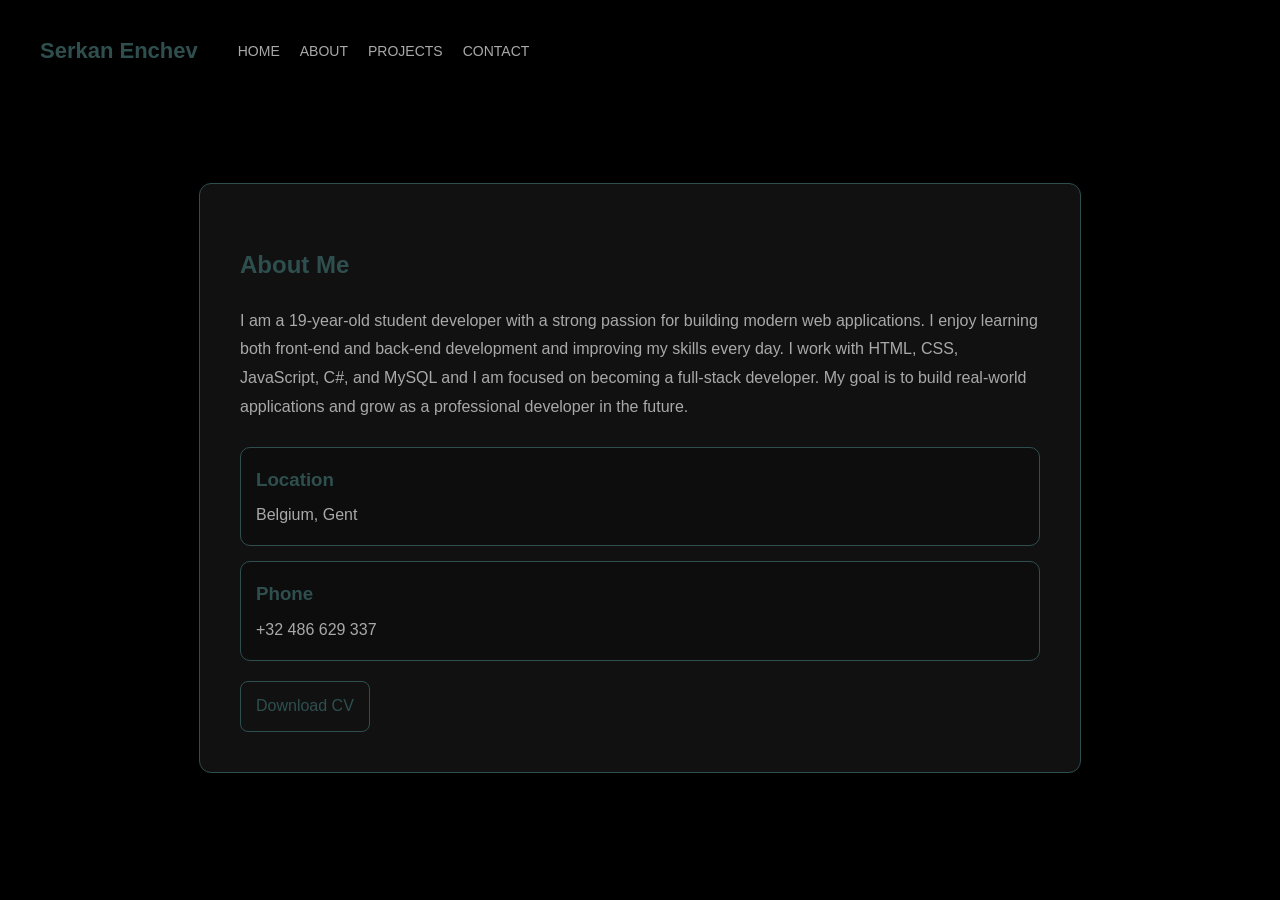
<file: HTML/about.html>
<!doctype html>
<html lang="en">
  <head>
    <meta charset="UTF-8" />
    <meta name="viewport" content="width=device-width, initial-scale=1.0" />
    <link rel="stylesheet" href="/CSS/about.css" />
        <link rel="stylesheet" href="/CSS/main.css" />
    <title>About</title>
  </head>

  <body>

    <nav class="navbar">
      <h1 class="logo">Serkan Enchev</h1>

      <a href="/HTML/index.html">HOME</a>
      <a href="/HTML/about.html">ABOUT</a>
      <a href="/HTML/projects.html">PROJECTS</a>
      <a href="/HTML/contact.html">CONTACT</a>
    </nav>

    <main class="about">

      <div class="about-box">

        <h2>About Me</h2>

        <p>
          I am a 19-year-old student developer with a strong passion for building modern web applications.
          I enjoy learning both front-end and back-end development and improving my skills every day.
          I work with HTML, CSS, JavaScript, C#, and MySQL and I am focused on becoming a full-stack developer.
          My goal is to build real-world applications and grow as a professional developer in the future.
        </p>

        <div class="info-stack">

          <div class="mini-box">
            <h3>Location</h3>
            <p>Belgium, Gent</p>
          </div>

          <div class="mini-box">
            <h3>Phone</h3>
            <p>+32 486 629 337</p>
          </div>

        </div>

        <div class="cv">
          <a href="" download>Download CV</a>
        </div>

      </div>

    </main>

  </body>
</html>
</file>
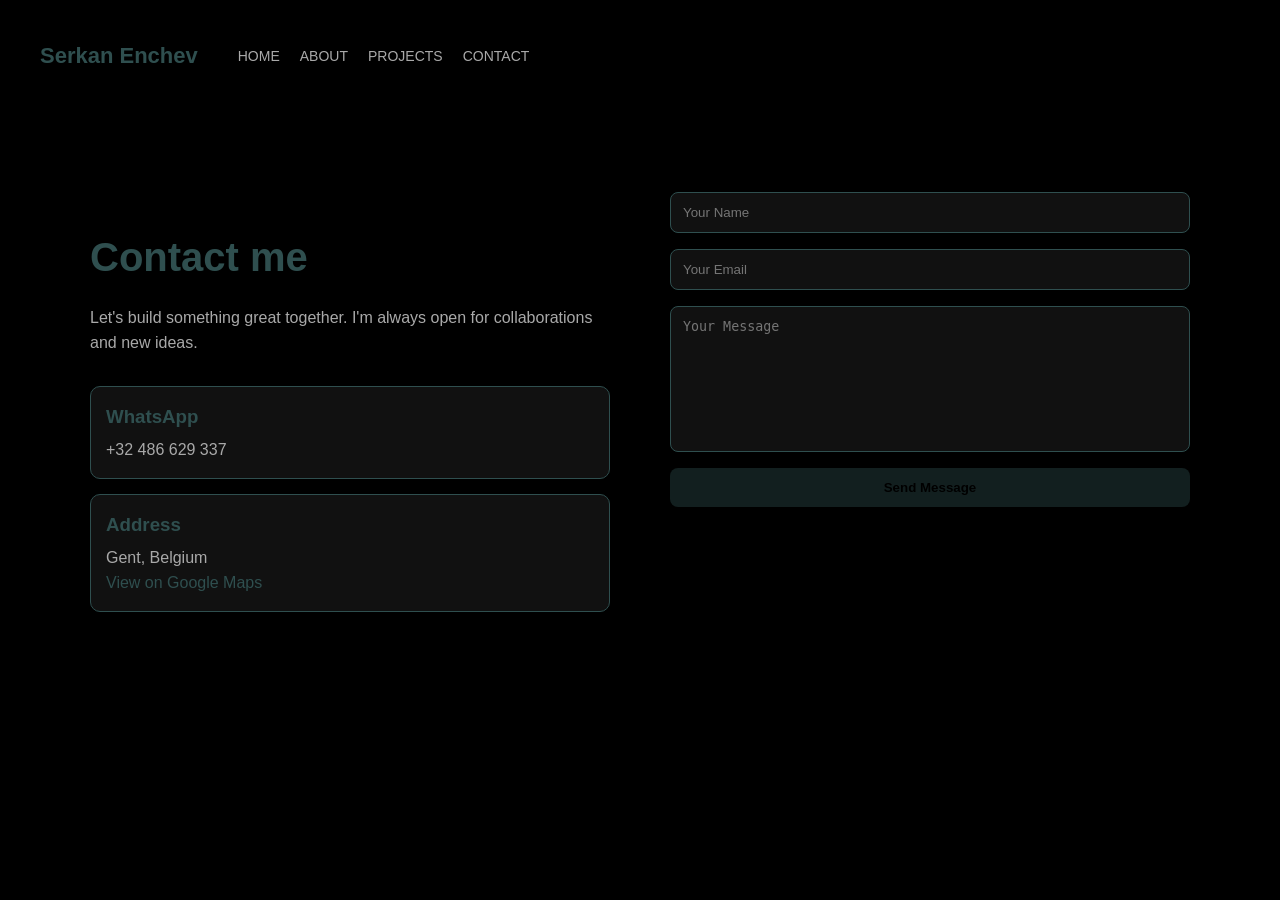
<file: HTML/contact.html>
<!doctype html>
<html lang="en">
  <head>
    <meta charset="UTF-8" />
    <meta name="viewport" content="width=device-width, initial-scale=1.0" />
    <link rel="stylesheet" href="/CSS/contact.css" />
        <link rel="stylesheet" href="/CSS/main.css" />
    <title>Contact</title>
  </head>

  <body>

    <nav class="navbar">
      <h1 class="logo">Serkan Enchev</h1>

      <a href="/HTML/index.html">HOME</a>
      <a href="/HTML/about.html">ABOUT</a>
      <a href="/HTML/projects.html">PROJECTS</a>
      <a href="/HTML/contact.html">CONTACT</a>
    </nav>

    <main class="contact">

      <div class="contact-container">

        <div class="contact-left">

          <h2 class="green-title">Contact me</h2>

          <p class="subtitle">
            Let's build something great together. I'm always open for collaborations and new ideas.
          </p>

          <div class="info-boxes">

            <div class="info-box">
              <h3>WhatsApp</h3>
              <p>+32 486 629 337</p>
            </div>

            <div class="info-box">
              <h3>Address</h3>
              <p>Gent, Belgium</p>
              <a href="https://www.google.com/maps" target="_blank">View on Google Maps</a>
            </div>

          </div>

        </div>

        <div class="contact-right">

          <form class="form" id="contactForm">

            <input type="text" id="name" placeholder="Your Name" />
            <small class="error" id="nameError"></small>

            <input type="email" id="email" placeholder="Your Email" />
            <small class="error" id="emailError"></small>

            <textarea id="message" placeholder="Your Message"></textarea>
            <small class="error" id="messageError"></small>

            <button type="submit" id="submitBtn" disabled>Send Message</button>

            <p id="successMsg"></p>

          </form>

        </div>

      </div>

    </main>

    <script src="/JAVASCRIPT/main.js"></script>

  </body>
</html>
</file>
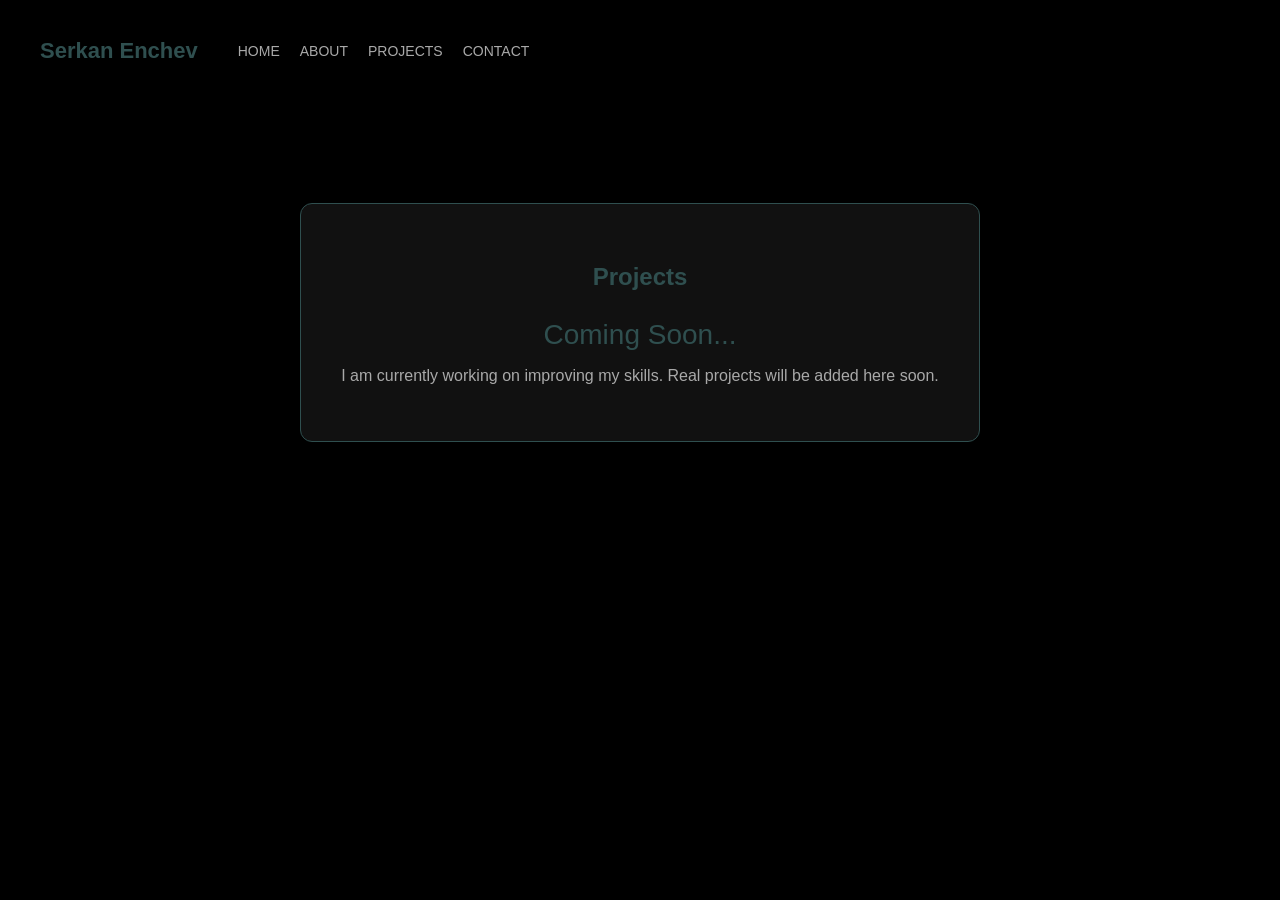
<file: HTML/projects.html>
<!doctype html>
<html lang="en">
  <head>
    <meta charset="UTF-8" />
    <meta name="viewport" content="width=device-width, initial-scale=1.0" />
    <link rel="stylesheet" href="/CSS/project.css" />
        <link rel="stylesheet" href="/CSS/main.css" />
    <title>Projects</title>
  </head>

  <body>

    <nav class="navbar">
      <h1 class="logo">Serkan Enchev</h1>

      <a href="/HTML/index.html">HOME</a>
      <a href="/HTML/about.html">ABOUT</a>
      <a href="/HTML/projects.html">PROJECTS</a>
      <a href="/HTML/contact.html">CONTACT</a>
    </nav>

    <main class="projects">

      <div class="projects-box">
        <h2>Projects</h2>

        <p class="coming">Coming Soon...</p>

        <p class="text">
          I am currently working on improving my skills. Real projects will be added here soon.
        </p>
      </div>

    </main>

  </body>
</html>
</file>
<file: CSS/about.css>
body {
  margin: 0;
  background-color: black;
  color: white;
  font-family: Arial, sans-serif;
}

.navbar {
  display: flex;
  align-items: center;
  gap: 20px;
  padding: 20px 40px;
}

.logo {
  color: darkslategray;
  font-size: 22px;
  margin-right: 20px;
}

.navbar a {
  color: darkgray;
  text-decoration: none;
}

.navbar a:hover {
  color: white;
}

.about {
  display: flex;
  justify-content: center;
  padding: 80px 20px;
}

.about-box {
  max-width: 800px;
  background-color: #111;
  border: 1px solid darkslategray;
  border-radius: 12px;
  padding: 40px;
  line-height: 1.8;
}

.about-box h2 {
  color: darkslategray;
  margin-bottom: 20px;
}

.about-box p {
  color: darkgray;
}


.info-stack {
  display: flex;
  flex-direction: column;
  gap: 15px;
  margin-top: 25px;
}

.mini-box {
  background-color: #0d0d0d;
  border: 1px solid darkslategray;
  padding: 15px;
  border-radius: 10px;
}

.mini-box h3 {
  color: darkslategray;
  margin: 0 0 5px 0;
}

.mini-box p {
  margin: 0;
  color: darkgray;
}


.cv {
  margin-top: 20px;
}

.cv a {
  display: inline-block;
  padding: 10px 15px;
  border: 1px solid darkslategray;
  color: darkslategray;
  text-decoration: none;
  border-radius: 8px;
}

.cv a:hover {
  color: white;
  border-color: white;
}
</file>
<file: CSS/main.css>
body {
  margin: 0;
  background-color: black;
  color: white;
  font-family: Arial, sans-serif;
}


.navbar {
  display: flex;
  align-items: center;
  gap: 20px;
  padding: 20px 40px;
}

.logo {
  color: darkslategray;
  font-size: 22px;
  margin-right: 20px;
}

.navbar a {
  color: darkgray;
  text-decoration: none;
  font-size: 14px;
  transition: 0.2s ease;
}

.navbar a:hover {
  color: white;
}


.hero {
  display: flex;
  justify-content: space-between;
  align-items: flex-start;
  padding: 80px 120px;
  gap: 120px;
}


.content {
  flex: 1;
  max-width: 500px;
}

.intro {
  color: darkslategray;
  font-size: 48px;
  margin: 10px 0 20px 0;
}


.list {
  list-style: none;
  padding: 0;
  color: darkgray;
  line-height: 1.8;
}


.cards {
  flex: 1;
  display: grid;
  grid-template-columns: repeat(2, 1fr);
  gap: 25px;
}

.card {
  background-color: #111;
  border: 1px solid darkslategray;
  border-radius: 12px;
  padding: 20px;
  transition: 0.2s ease;
}

.card:hover {
  transform: translateY(-5px);
  border-color: white;
}

.card h3 {
  margin: 0 0 10px 0;
  color: darkslategray;
}


.icons {
  display: flex;
  gap: 10px;
  flex-wrap: wrap;
}

.icons img {
  width: 35px;
  height: 35px;
  object-fit: contain;
}



@media (max-width: 1024px) {
  .hero {
    padding: 40px;
    gap: 60px;
  }

  .cards {
    gap: 15px;
  }
}


@media (max-width: 768px) {
  .hero {
    flex-direction: column;
    padding: 20px;
    gap: 40px;
  }

  .intro {
    font-size: 32px;
  }

  .cards {
    grid-template-columns: 1fr;
  }

  .navbar {
    flex-direction: column;
    align-items: flex-start;
    padding: 20px;
  }
}


@media (max-width: 480px) {
  .intro {
    font-size: 26px;
  }

  .cards {
    grid-template-columns: 1fr;
  }
}
</file>
<file: CSS/contact.css>
body {
  margin: 0;
  background-color: black;
  color: white;
  font-family: Arial, sans-serif;
  line-height: 1.6;
}

.navbar {
  display: flex;
  align-items: center;
  gap: 20px;
  padding: 20px 40px;
}

.logo {
  color: darkslategray;
  font-size: 22px;
}

.navbar a {
  color: darkgray;
  text-decoration: none;
}

.navbar a:hover {
  color: white;
}

.contact {
  display: flex;
  justify-content: center;
  padding: 80px 20px;
}

.contact-container {
  display: flex;
  gap: 60px;
  max-width: 1100px;
  width: 100%;
}

.contact-left {
  flex: 1;
}

.green-title {
  color: darkslategray;
  font-size: 40px;
  margin-bottom: 10px;
}

.subtitle {
  color: darkgray;
}

.info-boxes {
  display: flex;
  flex-direction: column;
  gap: 15px;
  margin-top: 30px;
}

.info-box {
  background-color: #111;
  border: 1px solid darkslategray;
  padding: 15px;
  border-radius: 10px;
}

.info-box h3 {
  color: darkslategray;
  margin: 0 0 5px 0;
}

.info-box p {
  color: darkgray;
  margin: 0;
}

.info-box a {
  color: darkslategray;
  text-decoration: none;
}

.contact-right {
  flex: 1;
}

.form {
  display: flex;
  flex-direction: column;
  gap: 12px;
}

input,
textarea {
  background-color: #111;
  border: 1px solid darkslategray;
  padding: 12px;
  color: white;
  border-radius: 8px;
  transition: 0.2s ease;
}

textarea {
  height: 120px;
  resize: none;
}

button {
  background-color: darkslategray;
  color: black;
  padding: 12px;
  border: none;
  border-radius: 8px;
  font-weight: bold;
  cursor: pointer;
}

button:disabled {
  opacity: 0.4;
  cursor: not-allowed;
}

.error {
  color: #ff4d4d;
  font-size: 12px;
  margin-top: -8px;
}

#successMsg {
  color: #00ff88;
  font-size: 14px;
}


input.valid,
textarea.valid {
  border: 1px solid #00ff88;
}

input.invalid,
textarea.invalid {
  border: 1px solid #ff4d4d;
}
</file>
<file: CSS/project.css>
body {
  margin: 0;
  background-color: black;
  color: white;
  font-family: Arial, sans-serif;
}

.navbar {
  display: flex;
  align-items: center;
  gap: 20px;
  padding: 20px 40px;
}

.logo {
  color: darkslategray;
  font-size: 22px;
  margin-right: 20px;
}

.navbar a {
  color: darkgray;
  text-decoration: none;
}

.navbar a:hover {
  color: white;
}

.projects {
  display: flex;
  justify-content: center;
  padding: 100px 20px;
}

.projects-box {
  max-width: 700px;
  background-color: #111;
  border: 1px solid darkslategray;
  border-radius: 12px;
  padding: 40px;
  text-align: center;
}

.projects-box h2 {
  color: darkslategray;
  margin-bottom: 20px;
}

.coming {
  font-size: 28px;
  color: darkslategray;
  margin-bottom: 10px;
}

.text {
  color: darkgray;
}
</file>
